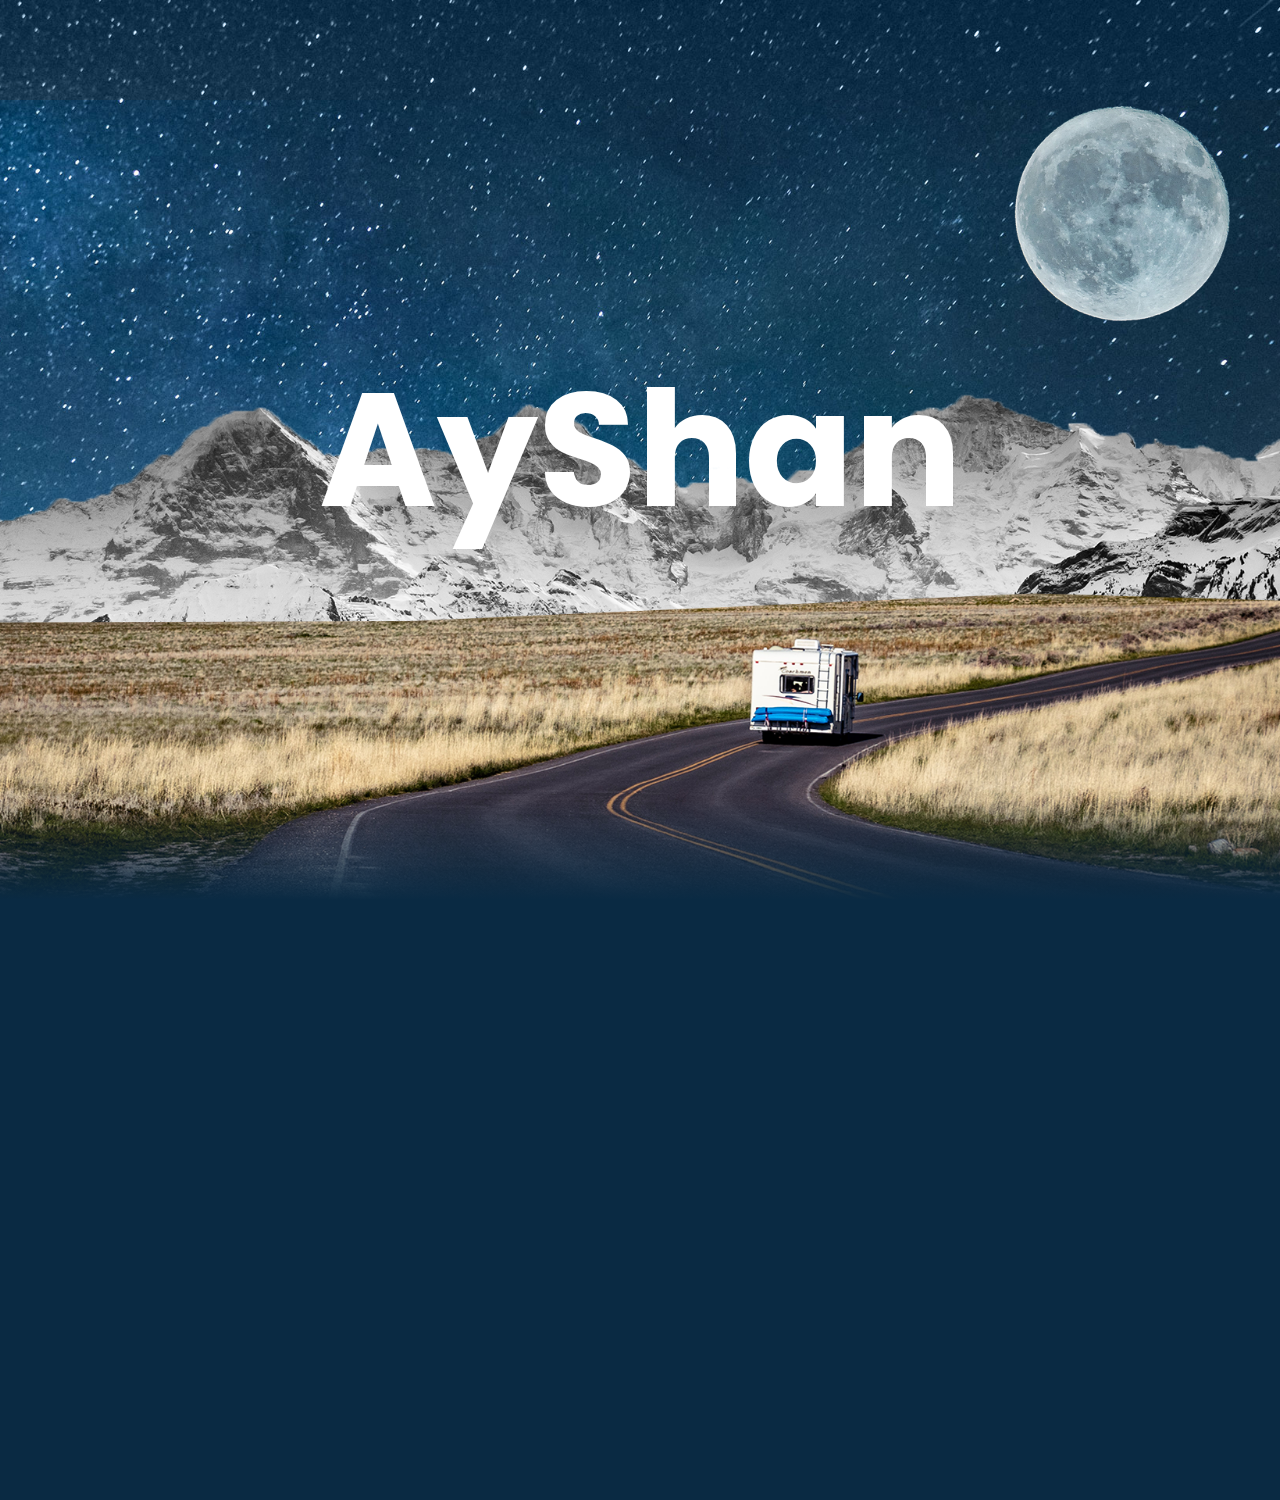
<file: Parallaxbg/index.html>
<!DOCTYPE html>
<html lang="en">
<head>
    <meta charset="UTF-8">
    <meta http-equiv="X-UA-Compatible" content="IE=edge">
    <meta name="viewport" content="width=device-width, initial-scale=1.0">
    <title>Parallax Background</title>
    <link rel="stylesheet" href="style.css">
</head>
<body>
    <section>
        <img src="img/backg.jpg" id="bg">
        <img src="img/moon.png" id="moon">
        <img src="img/mountain.png" id="mountain">
        <img src="img/road.png" id="road">
        <h2 id="text">AyShan</h2>
    </section>
    <script src="script.js"></script>
</body>
</html>
</file>
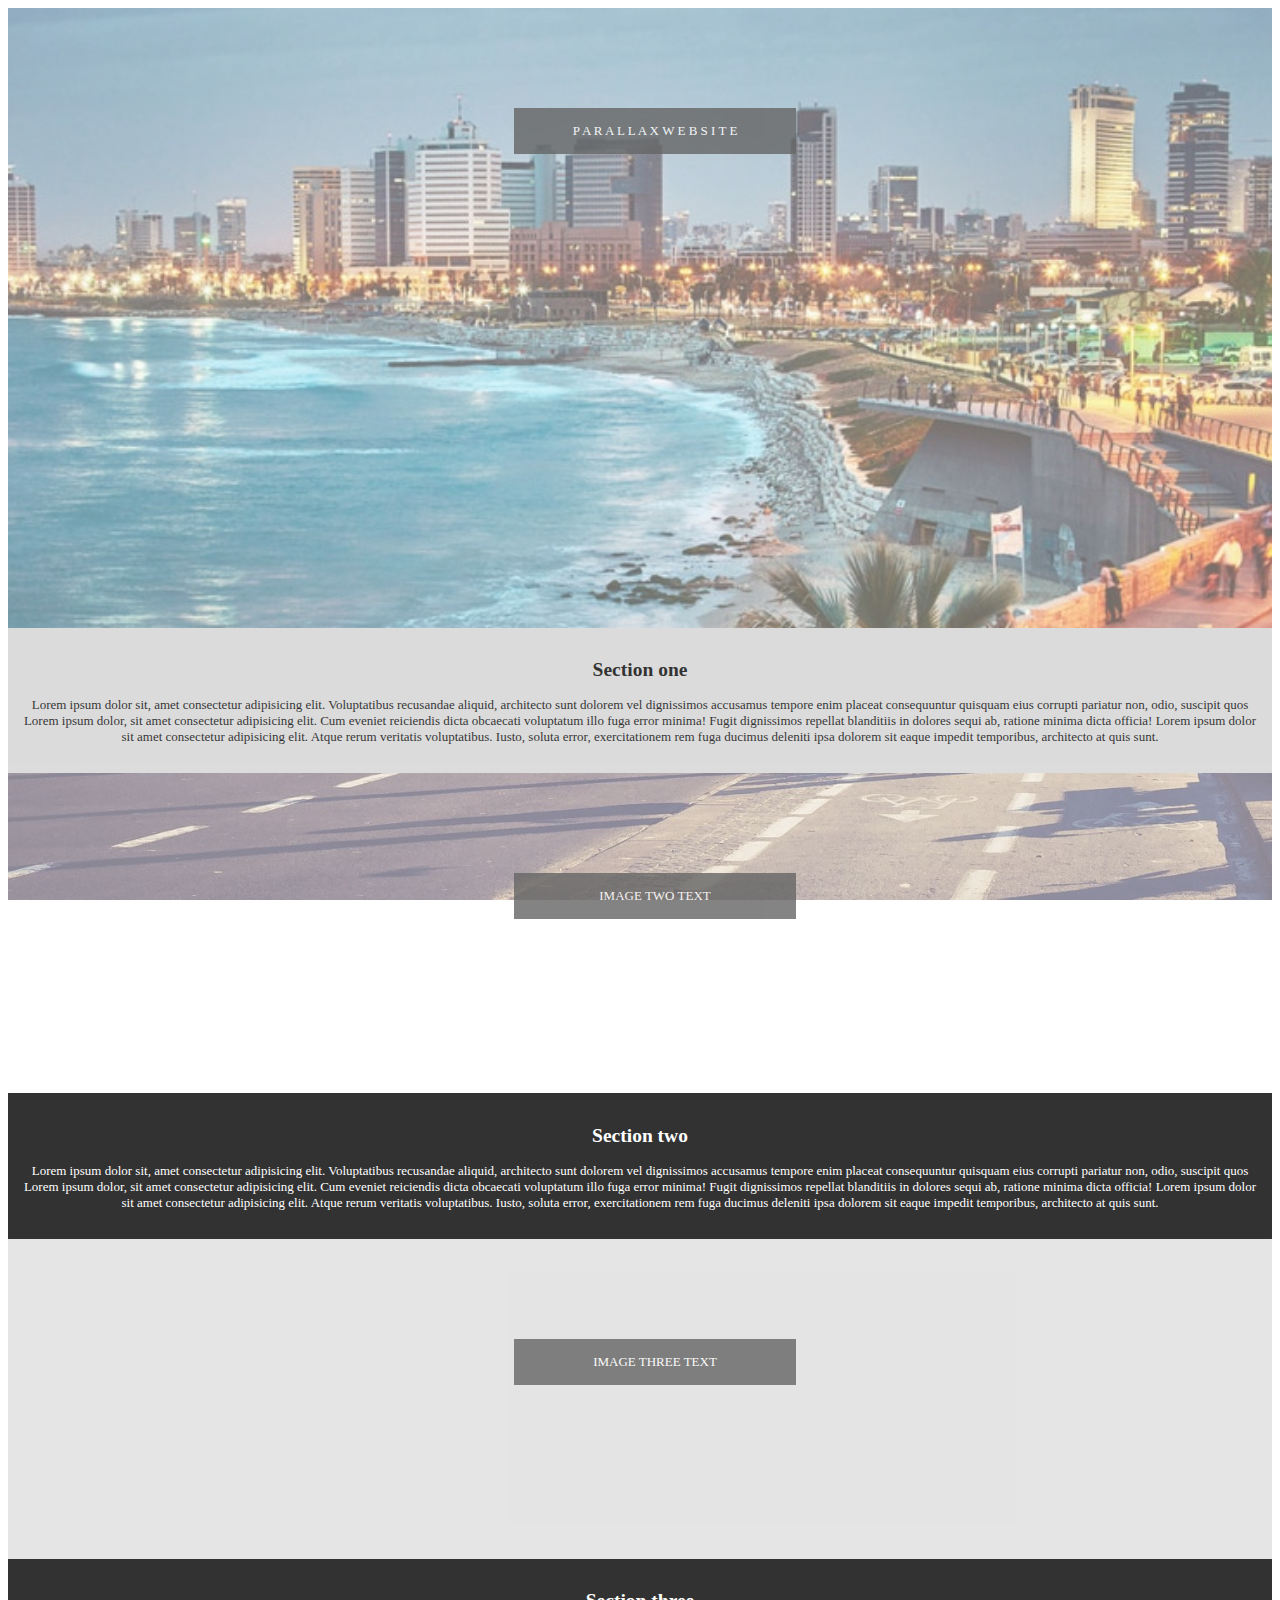
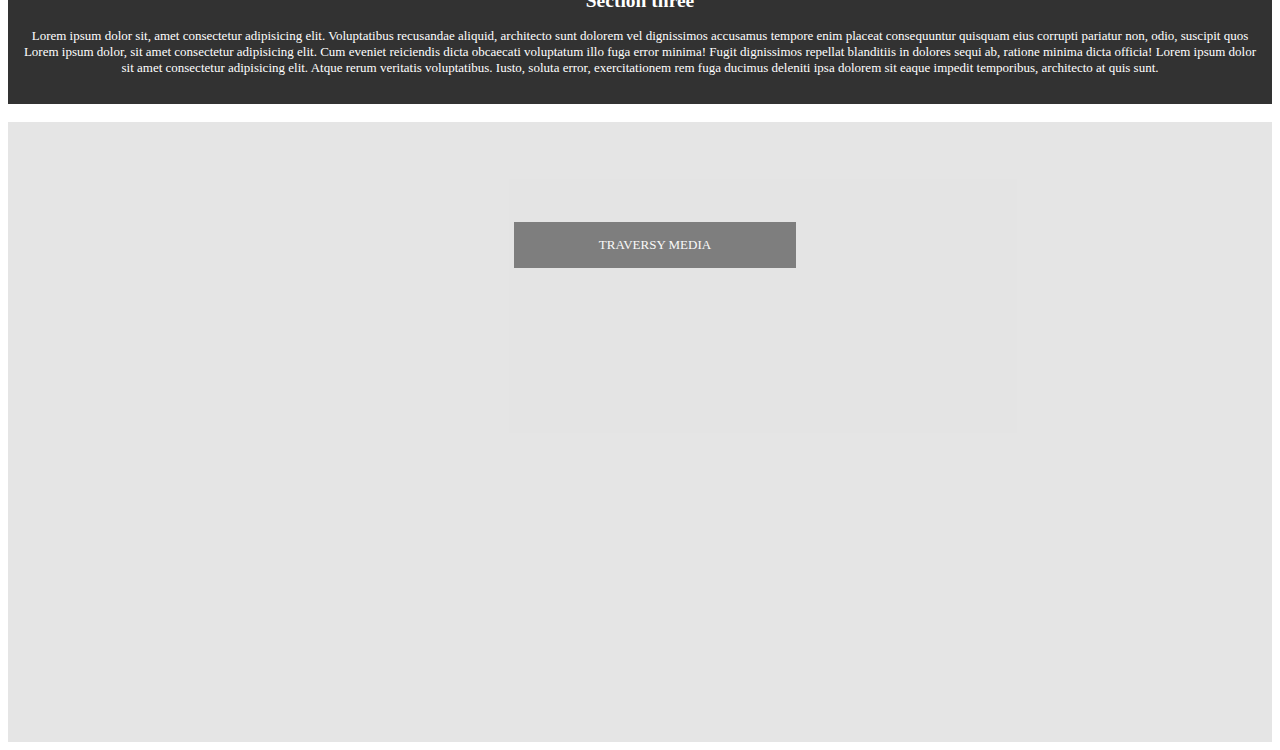
<file: Parallax website/index6.html>
<!DOCTYPE html>
<html lang="en">
<head>
    <meta charset="UTF-8">
    <meta name="viewport" content="width=device-width, initial-scale=1.0">
    <title>Document</title>
    <link rel="stylesheet" href="./style6.css">
</head>
<body>
    <div class="bgim">
        <div class="caption">
            <span class="border">P A R A L L A X <wbr> W E B S I T E</span>
        </div>
    </div>
    <div class="one"><h2>Section one</h2>
    <p>Lorem ipsum dolor sit, amet consectetur adipisicing elit. Voluptatibus recusandae aliquid, architecto sunt dolorem vel dignissimos accusamus tempore enim placeat consequuntur quisquam eius corrupti pariatur non, odio, suscipit quos
Lorem ipsum dolor, sit amet consectetur adipisicing elit. Cum eveniet reiciendis dicta obcaecati voluptatum illo fuga error minima! Fugit dignissimos repellat blanditiis in dolores sequi ab, ratione minima dicta officia! Lorem ipsum dolor sit amet consectetur adipisicing elit. Atque rerum veritatis voluptatibus. Iusto, soluta error, exercitationem rem fuga ducimus deleniti ipsa dolorem sit eaque impedit temporibus, architecto at quis sunt.

    </p>
    </div>
    <div class="bgm2">
        <div class="caption">
            <span class="border">IMAGE TWO TEXT</span>
        </div>
    </div>
    <div class="two"><h2>Section two</h2>
        <p>Lorem ipsum dolor sit, amet consectetur adipisicing elit. Voluptatibus recusandae aliquid, architecto sunt dolorem vel dignissimos accusamus tempore enim placeat consequuntur quisquam eius corrupti pariatur non, odio, suscipit quos
    Lorem ipsum dolor, sit amet consectetur adipisicing elit. Cum eveniet reiciendis dicta obcaecati voluptatum illo fuga error minima! Fugit dignissimos repellat blanditiis in dolores sequi ab, ratione minima dicta officia! Lorem ipsum dolor sit amet consectetur adipisicing elit. Atque rerum veritatis voluptatibus. Iusto, soluta error, exercitationem rem fuga ducimus deleniti ipsa dolorem sit eaque impedit temporibus, architecto at quis sunt.
    
        </p>
    </div>
    <div class="bgm3">
        <div class="caption">
            <span class="border">IMAGE THREE TEXT</span>
        </div>
    </div>
    <div class="three"><h2>Section three</h2>
        <p>Lorem ipsum dolor sit, amet consectetur adipisicing elit. Voluptatibus recusandae aliquid, architecto sunt dolorem vel dignissimos accusamus tempore enim placeat consequuntur quisquam eius corrupti pariatur non, odio, suscipit quos
    Lorem ipsum dolor, sit amet consectetur adipisicing elit. Cum eveniet reiciendis dicta obcaecati voluptatum illo fuga error minima! Fugit dignissimos repellat blanditiis in dolores sequi ab, ratione minima dicta officia! Lorem ipsum dolor sit amet consectetur adipisicing elit. Atque rerum veritatis voluptatibus. Iusto, soluta error, exercitationem rem fuga ducimus deleniti ipsa dolorem sit eaque impedit temporibus, architecto at quis sunt.
    
        </p>
    </div>
    <br>
    <div class="bgm4">
        <div class="caption">
            <span class="border">TRAVERSY  MEDIA</span>
        </div>
    </div>

</body>
</html>
</file>
<file: Parallaxbg/style.css>
@import url('https://fonts.googleapis.com/css2?family=Poppins:wght@300;400;500;600;700;800;900&family=Quicksand:wght@300&display=swap');
* {
    margin: 0;
    padding: 0;
    font-family: 'Poppins', sans-serif;
}
body {
    background: #0a2a43;
    min-height: 1500px;
}
section {
    position: relative;
    width: 100%;
    height: 100vh;
    overflow: hidden;
    display: flex;
    justify-content: center;
    align-items: center;
}
section::before {
    content: '';
    position: absolute;
    bottom: 0;
    width: 100%;
    height: 100px;
    background: linear-gradient(to top, #0a2a43, transparent);
    z-index: 5000;
}
section::after {
    content: '';
    position: absolute;
    top: 0;
    left: 0;
    width: 100%;
    height: 100px;
    background:#0a2a43;
    z-index: 5000;
    mix-blend-mode: color;
}
section img {
    position: absolute;
    left: 0;
    top: 0;
    width: 100%;
    height: 100%;
    object-fit: cover;
    pointer-events: none;
}
#text {
    position: relative;
    color: #fff;
    font-size: 10em;
    z-index: 1;
}
#road {
    z-index: 2;
}
</file>
<file: Parallax website/style6.css>
.bgim, .bgm2, .bgm3, .bgm4{
    position: relative;
    opacity: 0.60;
    background-position: center;
    background-size: cover;
    background-attachment: fixed;
    padding: 10px;
    height: 100%;
  
}
.bgim{
    background-image: url("./tel-aviv.jpg");
    min-height: 600px;
}
.caption{
  
    position: absolute;
    left: 40%;
    top: 100px;
    width:20%;
    text-align: center;
    color: white;
    border: 5px;
    background-color: black;
    padding: 15px;
}
div {
    background-color: lightgrey;
    color: black;
    padding:15px;
    text-align: center;
    font-size: small;
    opacity: 0.80;
}
.two {
    background-color:black;
    color: white;
}
.bgm2 {
background-image: url("./t-a.jpg");
min-height: 300px;
}
.bgm3 {
    background-image: url("./space.jpg");
    min-height: 300px;
   
    }
.three {
    background-color:black;
    color: white; 
}
.bgm4 {
    background-image: url("./beach\ telaviv.jpg");
    min-height: 600px;
 
}
</file>
